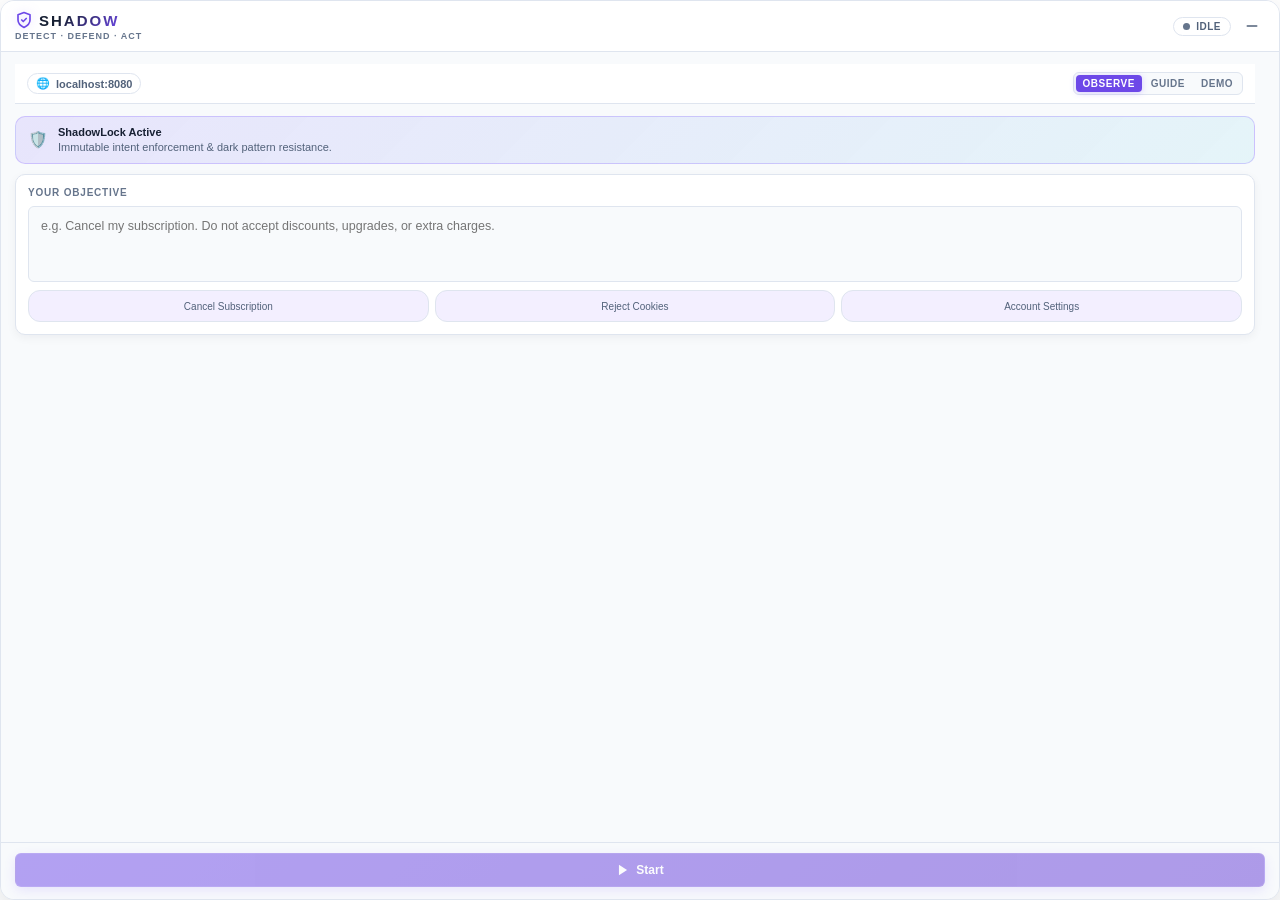
<file: extension/assistant/assistant.html>
<!DOCTYPE html>
<html lang="en">
<head>
  <meta charset="UTF-8" />
  <meta name="viewport" content="width=device-width, initial-scale=1.0" />
  <title>SHADOW Assistant</title>
  <link rel="stylesheet" href="assistant.css" />
</head>
<body>
  <button id="launcherBtn" class="sphere-launcher hidden" type="button" aria-label="Open SHADOW assistant" title="Open SHADOW">
    <svg viewBox="0 0 24 24" width="27" height="27" fill="none" stroke="currentColor" stroke-width="1.9" stroke-linecap="round" stroke-linejoin="round" aria-hidden="true">
      <path d="M12 22s8-4 8-10V5l-8-3-8 3v7c0 6-8 10-8 10z"/>
      <path d="m9 12 2 2 4-4"/>
    </svg>
  </button>
  <!-- Main container -->
  <div class="assistant-container" id="app" role="region" aria-label="SHADOW AI Assistant">

    <!-- Header (Draggable handle area) -->
    <header class="header" id="dragHeader">
      <div class="header-left">
        <div class="brand-badge">
          <svg class="shield-icon" viewBox="0 0 24 24" fill="none" stroke="currentColor" stroke-width="2.2" stroke-linecap="round" stroke-linejoin="round" aria-hidden="true">
            <path d="M12 22s8-4 8-10V5l-8-3-8 3v7c0 6 8 10 8 10z"/>
            <path d="M9 12l2 2 4-4"/>
          </svg>
          <span class="logo">SHADOW</span>
        </div>
        <span class="tagline">DETECT · DEFEND · ACT</span>
      </div>

      <div class="header-right">
        <!-- Live AI status pill -->
        <div class="ai-status-pill" id="headerStatusPill" title="Agent status">
          <span class="status-pulse" id="headerStatusDot"></span>
          <span class="status-text" id="headerStatusText">IDLE</span>
        </div>
        <button class="btn-icon" id="minimizeBtn" title="Minimize / Expand Assistant" aria-label="Minimize or Expand">
          <svg viewBox="0 0 24 24" width="16" height="16" fill="none" stroke="currentColor" stroke-width="2.5" stroke-linecap="round"><line x1="5" y1="12" x2="19" y2="12"/></svg>
        </button>
      </div>
    </header>

    <!-- Main content (collapses when minimized) -->
    <main class="content" id="content">

      <!-- Site & Operating Mode Selector (Phases 5 & 7) -->
      <div class="site-mode-bar" id="siteModeBar">
        <div class="site-info-pill" id="siteInfoPill" title="Target Page">
          <span class="site-icon">🌐</span>
          <span class="site-name" id="siteNameDisplay">localhost:8080</span>
        </div>
        <div class="mode-pill-group" id="modePillGroup" role="radiogroup" aria-label="Operating Mode">
          <button type="button" class="mode-pill active" id="modeBtnObserve" data-mode="observe" title="Open reversible steps; stop for review on the website">Observe</button>
          <button type="button" class="mode-pill" id="modeBtnGuide" data-mode="guide" title="Follow the highlighted control or its nearby guide box">Guide</button>
          <button type="button" class="mode-pill" id="modeBtnDemo" data-mode="demo" title="Autonomous navigation for StreamCove demo environment">Demo</button>
        </div>
      </div>

      <!-- Section: Task Input (Idle State) -->
      <section class="view-panel" id="taskInputSection" aria-label="Start Task">
        <div class="intent-guard-banner">
          <div class="guard-icon">🛡️</div>
          <div class="guard-text">
            <strong>ShadowLock Active</strong>
            <span>Immutable intent enforcement & dark pattern resistance.</span>
          </div>
        </div>

        <div class="card prompt-card">
          <label for="instructionInput" class="card-label">YOUR OBJECTIVE</label>
          <textarea
            id="instructionInput"
            class="task-input"
            placeholder="e.g. Cancel my subscription. Do not accept discounts, upgrades, or extra charges."
            rows="3"
            aria-label="User instruction"
          ></textarea>
          <div class="input-quick-tags">
            <button type="button" class="tag-chip" id="quickTagCancel">Cancel Subscription</button>
            <button type="button" class="tag-chip" id="quickTagCookies">Reject Cookies</button>
            <button type="button" class="tag-chip" id="quickTagAccount">Account Settings</button>
          </div>
        </div>

        <button class="btn btn-primary btn-block glow-on-hover" id="startBtn">
          <svg class="btn-svg" viewBox="0 0 24 24" fill="currentColor"><polygon points="5 3 19 12 5 21 5 3"/></svg>
          <span>Start</span>
        </button>
      </section>

      <!-- Section: Active Task (Running / Navigating State) -->
      <section class="view-panel hidden" id="activeTaskSection" aria-label="Active Task Progress">
        
        <!-- Objective Card -->
        <div class="card goal-card">
          <div class="card-header-compact">
            <span class="card-label">YOUR OBJECTIVE</span>
            <span class="badge-lock" title="ShadowLock protects this instruction from webpage manipulation">🔒 LOCKED</span>
          </div>
          <p class="goal-text" id="goalText">—</p>
        </div>

        <!-- Live Activity Timeline Card -->
        <div class="card timeline-card">
          <div class="card-header-compact">
            <span class="card-label">AGENT ACTIVITY TIMELINE</span>
            <span class="step-counter" id="stepCounter">0 STEPS</span>
          </div>

          <div class="timeline-container" id="timelineList" role="log" aria-live="polite">
            <div class="timeline-empty">Initializing AI agent reasoning…</div>
          </div>
        </div>

        <!-- Dark Pattern Alerts Section -->
        <div class="card detections-card" id="detectionsCard">
          <div class="card-header-compact">
            <span class="card-label alert-label">
              <span class="alert-icon-mini">⚠</span> DETECTED DARK PATTERNS
            </span>
            <span class="count-badge" id="detectionCount">0</span>
          </div>
          <div class="detections-container" id="detectionsContainer">
            <p class="no-detections" id="noDetectionsText">No deceptive manipulation detected on current view.</p>
            <div class="detections-list hidden" id="detectionsList"></div>
          </div>
        </div>

        <!-- Controls Toolbar -->
        <div class="controls-toolbar">
          <button class="btn btn-secondary" id="pauseBtn" aria-label="Pause or Resume Agent">
            <span class="btn-icon-text" id="pauseBtnIcon">⏸</span>
            <span id="pauseBtnText">Pause</span>
          </button>
          <button class="btn btn-danger" id="stopBtn" aria-label="Stop Agent">
            <span class="btn-icon-text">⏹</span>
            <span>Abort</span>
          </button>
        </div>
      </section>

      <!-- Section: Completion Summary -->
      <section class="view-panel hidden" id="completionSection" aria-label="Task Completed">
        <div class="result-banner success">
          <div class="result-icon-ring">✓</div>
          <h2 class="result-title">Objective Achieved</h2>
          <p class="result-desc" id="completionMsg">Subscription cancellation was safely executed and confirmed.</p>
        </div>

        <div class="card verified-card">
          <div class="card-header-compact">
            <span class="card-label">SYSTEM VERIFICATION</span>
            <span class="badge-verified">DATABASE CONFIRMED</span>
          </div>
          <ul class="verification-checklist">
            <li><span>✓ User intent preserved without compromise</span></li>
            <li><span>✓ Deceptive retention offers resisted</span></li>
            <li><span>✓ Explicit approval received before irreversible action</span></li>
            <li><span>✓ Backend subscription state verified as CANCELLED</span></li>
          </ul>
        </div>

        <div class="card terminal-audit-card hidden" data-terminal-audit>
          <div class="card-header-compact">
            <span class="card-label">TASK AUDIT SUMMARY</span>
            <span class="terminal-status-badge" data-audit-status>—</span>
          </div>
          <div class="terminal-audit-grid">
            <div><span>MODE</span><strong data-audit-mode>—</strong></div>
            <div><span>STEPS</span><strong data-audit-steps>0 STEPS</strong></div>
            <div><span>PATTERNS</span><strong data-audit-detections>0 PATTERNS</strong></div>
            <div><span>APPROVALS</span><strong data-audit-approvals>0 APPROVALS</strong></div>
          </div>
        </div>

        <button class="btn btn-primary btn-block" id="evidenceBtn" data-audit-report-action>
          <svg class="btn-svg" viewBox="0 0 24 24" fill="none" stroke="currentColor" stroke-width="2"><path d="M14 2H6a2 2 0 0 0-2 2v16a2 2 0 0 0 2 2h12a2 2 0 0 0 2-2V8z"/><polyline points="14 2 14 8 20 8"/><line x1="16" y1="13" x2="8" y2="13"/><line x1="16" y1="17" x2="8" y2="17"/><polyline points="10 9 9 9 8 9"/></svg>
          <span>View Audit Evidence Report</span>
        </button>

        <button class="btn btn-ghost btn-block" id="newTaskBtn" style="margin-top: 8px;">
          <span>+ Start Another Task</span>
        </button>
      </section>

      <!-- Section: Error / Failure -->
      <section class="view-panel hidden" id="errorSection" aria-label="Task Error">
        <div class="result-banner error">
          <div class="result-icon-ring error">✗</div>
          <h2 class="result-title">Action Halted</h2>
          <p class="result-desc" id="errorMsg">An unexpected error occurred during page navigation.</p>
        </div>

        <div class="card terminal-audit-card hidden" data-terminal-audit>
          <div class="card-header-compact">
            <span class="card-label">TASK AUDIT SUMMARY</span>
            <span class="terminal-status-badge" data-audit-status>—</span>
          </div>
          <div class="terminal-audit-grid">
            <div><span>MODE</span><strong data-audit-mode>—</strong></div>
            <div><span>STEPS</span><strong data-audit-steps>0 STEPS</strong></div>
            <div><span>PATTERNS</span><strong data-audit-detections>0 PATTERNS</strong></div>
            <div><span>APPROVALS</span><strong data-audit-approvals>0 APPROVALS</strong></div>
          </div>
        </div>

        <button class="btn btn-secondary btn-block" data-audit-report-action style="margin-top: 12px;">
          <span>View Audit Evidence Report</span>
        </button>

        <button class="btn btn-secondary btn-block" id="retryBtn" style="margin-top: 16px;">
          <span>+ Start New Task</span>
        </button>
      </section>

    </main>

    <!-- Modal: Consequential Action Approval (ShadowLock) -->
    <div class="modal-backdrop hidden" id="approvalModal" role="dialog" aria-modal="true" aria-labelledby="approvalTitle">
      <div class="modal-card">
        <div class="modal-banner-warning">
          <div class="modal-warning-badge">⚠ ACTION APPROVAL REQUIRED</div>
        </div>
        <div class="modal-content">
          <h3 class="modal-title" id="approvalTitle">Confirm Subscription Cancellation</h3>
          <p class="modal-notice">
            ShadowLock has intercepted an irreversible action. This will permanently change your subscription status in the database.
          </p>

          <div class="approval-action-box">
            <div class="box-label">PENDING ACTION</div>
            <div class="action-desc-highlight" id="approvalActionDesc">Click "Yes, cancel my subscription"</div>
            <div class="box-label" style="margin-top: 8px;">AGENT REASONING</div>
            <div class="action-reason-text" id="approvalReason">Executing final confirmation as authorized by user.</div>
          </div>
        </div>

        <div class="modal-actions-row">
          <button class="btn btn-ghost modal-btn" id="rejectBtn">
            <span>Reject Action</span>
          </button>
          <button class="btn btn-danger modal-btn" id="approveBtn">
            <span>Approve &amp; Execute</span>
          </button>
        </div>
      </div>
    </div>

    <!-- Modal: Clarification / Ask User -->
    <div class="modal-backdrop hidden" id="askUserModal" role="dialog" aria-modal="true" aria-labelledby="clarificationTitle">
      <div class="modal-card">
        <div class="modal-banner-info">
          <div class="modal-info-badge">? CLARIFICATION REQUIRED</div>
        </div>
        <div class="modal-content">
          <h3 class="modal-title" id="clarificationTitle">Question from Agent</h3>
          <p class="modal-question" id="askQuestion">—</p>
          <input
            type="text"
            class="answer-input"
            id="askAnswer"
            placeholder="Type your response to guide the agent…"
            aria-label="Agent clarification response"
          />
        </div>
        <div class="modal-actions-row">
          <button class="btn btn-primary modal-btn" id="submitAnswerBtn">
            <span>Send Guidance</span>
          </button>
        </div>
      </div>
    </div>

  </div>

  <script src="assistant.js"></script>
</body>
</html>
</file>
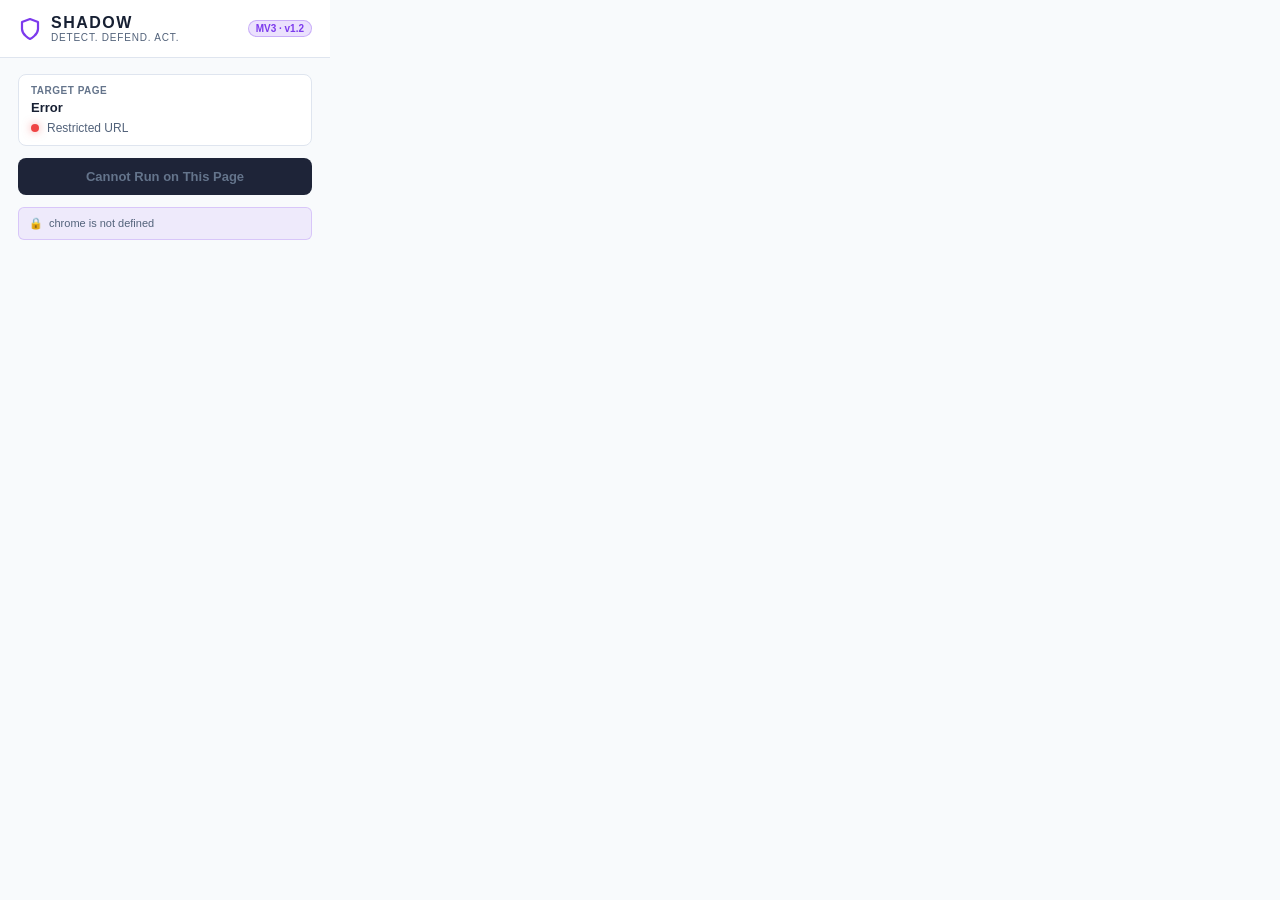
<file: extension/popup/popup.html>
<!DOCTYPE html>
<html lang="en">
<head>
  <meta charset="UTF-8" />
  <meta name="viewport" content="width=device-width, initial-scale=1.0" />
  <title>SHADOW — Dark Pattern Detector</title>
  <style>
    * { margin: 0; padding: 0; box-sizing: border-box; }

    body {
      width: 330px;
      min-height: 220px;
      background: #0f111a;
      color: #e2e8f0;
      font-family: -apple-system, BlinkMacSystemFont, 'Segoe UI', Roboto, sans-serif;
      font-size: 13px;
    }

    .header {
      background: linear-gradient(135deg, #131728 0%, #1a1e36 100%);
      padding: 14px 18px;
      border-bottom: 1px solid rgba(255, 255, 255, 0.08);
      display: flex;
      align-items: center;
      justify-content: space-between;
    }

    .logo-group {
      display: flex;
      align-items: center;
      gap: 9px;
    }

    .shield-icon {
      width: 24px;
      height: 24px;
      color: #7c3aed;
    }

    .logo {
      font-size: 16px;
      font-weight: 800;
      color: #ffffff;
      letter-spacing: 1.5px;
    }

    .subtitle {
      font-size: 10px;
      color: #94a3b8;
      text-transform: uppercase;
      letter-spacing: 0.8px;
    }

    .version-tag {
      font-size: 10px;
      font-weight: 700;
      color: #7c3aed;
      background: rgba(124, 58, 237, 0.15);
      border: 1px solid rgba(124, 58, 237, 0.3);
      padding: 2px 7px;
      border-radius: 999px;
    }

    .body {
      padding: 16px 18px;
      display: flex;
      flex-direction: column;
      gap: 12px;
    }

    .site-card {
      background: #161a29;
      border: 1px solid rgba(255, 255, 255, 0.06);
      border-radius: 8px;
      padding: 10px 12px;
    }

    .site-label {
      font-size: 10px;
      text-transform: uppercase;
      color: #64748b;
      font-weight: 700;
      letter-spacing: 0.5px;
      margin-bottom: 4px;
    }

    .site-host {
      font-size: 13px;
      font-weight: 600;
      color: #f8fafc;
      word-break: break-all;
    }

    .status-row {
      display: flex;
      align-items: center;
      gap: 8px;
      margin-top: 6px;
    }

    .status-dot {
      width: 8px;
      height: 8px;
      border-radius: 50%;
      background: #10b981;
      box-shadow: 0 0 8px rgba(16, 185, 129, 0.6);
      flex-shrink: 0;
    }

    .status-dot.inactive {
      background: #f59e0b;
      box-shadow: 0 0 8px rgba(245, 158, 11, 0.5);
    }

    .status-dot.error {
      background: #ef4444;
      box-shadow: 0 0 8px rgba(239, 68, 68, 0.5);
    }

    .status-text {
      font-size: 12px;
      color: #cbd5e1;
      font-weight: 500;
    }

    .btn {
      display: flex;
      align-items: center;
      justify-content: center;
      gap: 8px;
      width: 100%;
      padding: 11px 16px;
      border: none;
      border-radius: 8px;
      font-size: 13px;
      font-weight: 600;
      cursor: pointer;
      transition: all 0.2s ease;
      text-align: center;
    }

    .btn-primary {
      background: linear-gradient(135deg, #7c3aed 0%, #6366f1 100%);
      color: #ffffff;
      box-shadow: 0 4px 14px rgba(124, 58, 237, 0.35);
    }

    .btn-primary:hover:not(:disabled) {
      filter: brightness(1.1);
      transform: translateY(-1px);
    }

    .btn-primary:disabled {
      background: #1e2438;
      color: #64748b;
      box-shadow: none;
      cursor: not-allowed;
      transform: none;
    }

    .info-footer {
      display: flex;
      align-items: center;
      gap: 6px;
      font-size: 11px;
      color: #94a3b8;
      line-height: 1.4;
      background: rgba(124, 58, 237, 0.08);
      border: 1px solid rgba(124, 58, 237, 0.2);
      padding: 8px 10px;
      border-radius: 6px;
    }

    .info-icon {
      color: #a78bfa;
      flex-shrink: 0;
    }
    /* Match the assistant's light theme. */
    body { background: #f8fafc; color: #172033; color-scheme: light; }
    .header { background: #fff; border-bottom-color: #dfe5ef; }
    .logo, .site-host { color: #172033; }
    .subtitle, .info-footer, .status-text { color: #52627a; }
    .site-card { background: #fff; border-color: #dfe5ef; }
  </style>
</head>
<body>
  <div class="header">
    <div class="logo-group">
      <svg class="shield-icon" viewBox="0 0 24 24" fill="none" stroke="currentColor" stroke-width="2.2" stroke-linecap="round" stroke-linejoin="round">
        <path d="M12 22s8-4 8-10V5l-8-3-8 3v7c0 6 8 10 8 10z"/>
      </svg>
      <div>
        <div class="logo">SHADOW</div>
        <div class="subtitle">Detect. Defend. Act.</div>
      </div>
    </div>
    <span class="version-tag">MV3 · v1.2</span>
  </div>

  <div class="body">
    <div class="site-card">
      <div class="site-label">Target Page</div>
      <div class="site-host" id="siteHost">Reading active tab…</div>
      <div class="status-row">
        <div class="status-dot inactive" id="statusDot"></div>
        <span class="status-text" id="statusText">Checking status…</span>
      </div>
    </div>

    <button class="btn btn-primary" id="actionBtn" disabled>
      <span id="actionBtnText">Checking…</span>
    </button>

    <div class="info-footer" id="infoBox">
      <span class="info-icon">🔒</span>
      <span id="infoText">User-initiated activation via activeTab. Sensitive credentials and passwords are strictly protected and never collected.</span>
    </div>
  </div>

  <script src="popup.js"></script>
</body>
</html>
</file>
<file: extension/assistant/assistant.css>
/* ==========================================================================
   SHADOW Assistant — Cybersecurity & AI Security Design System
   ========================================================================== */

:root {
  /* Color Palette */
  color-scheme: light;
  --bg-app: #f8fafc;
  --bg-header: #ffffff;
  --bg-card: #ffffff;
  --bg-card-hover: #f1f5f9;
  --bg-input: #f8fafc;
  --bg-elevated: #f3efff;
  
  /* Accents */
  --accent-primary: #6d48e8;
  --accent-primary-hover: #5935cd;
  --accent-glow: rgba(121, 82, 255, 0.25);
  
  /* Semantic Status Colors */
  --status-emerald: #047857;
  --status-emerald-bg: rgba(16, 185, 129, 0.12);
  --status-amber: #a65d07;
  --status-amber-bg: rgba(245, 158, 11, 0.12);
  --status-ruby: #be123c;
  --status-ruby-bg: rgba(239, 68, 68, 0.14);
  --status-cyan: #0e7490;
  --status-cyan-bg: rgba(6, 182, 212, 0.12);
  
  /* Typography Colors */
  --text-main: #172033;
  --text-sub: #52627a;
  --text-muted: #66758c;
  --text-faint: #7b8aa1;
  
  /* Borders */
  --border-subtle: #dfe5ef;
  --border-focus: #7952ff;
  --border-warning: rgba(245, 158, 11, 0.4);
  
  /* Radii */
  --radius-sm: 6px;
  --radius-md: 10px;
  --radius-lg: 14px;
  
  /* Shadows */
  --shadow-main: 0 12px 36px rgba(15, 23, 42, 0.14);
  --shadow-card: 0 3px 10px rgba(15, 23, 42, 0.05);
  
  /* Transitions */
  --anim-fast: 0.15s ease;
  --anim-standard: 0.25s ease;
}

/* Base Reset */
*, *::before, *::after {
  margin: 0;
  padding: 0;
  box-sizing: border-box;
  -webkit-font-smoothing: antialiased;
}

html, body {
  width: 100%;
  height: 100%;
  overflow: hidden;
  font-family: -apple-system, BlinkMacSystemFont, "Segoe UI", Roboto, "Helvetica Neue", Arial, sans-serif;
  font-size: 13px;
  color: var(--text-main);
  background: transparent;
  user-select: none;
}

/* Master Container */
.assistant-container {
  display: flex;
  flex-direction: column;
  height: 100vh;
  width: 100%;
  background: var(--bg-app);
  border: 1px solid var(--border-subtle);
  border-radius: var(--radius-lg);
  box-shadow: var(--shadow-main);
  overflow: hidden;
  transition: none;
}

.assistant-container.minimized {
  height: 52px !important;
}

.sphere-launcher {
  display: grid;
  place-items: center;
  width: 56px;
  height: 56px;
  margin: 4px;
  border-radius: 50%;
  border: 1px solid #c9b9ff;
  color: #643cda;
  background: radial-gradient(circle at 32% 25%, #ffffff 8%, #f2ecff 48%, #c6b4ff 100%);
  box-shadow: inset 0 -5px 10px rgba(109,72,232,.17), 0 2px 5px rgba(70,46,130,.2);
  cursor: pointer;
}
.sphere-launcher:hover { border-color: var(--accent-primary); }
.sphere-launcher:focus-visible { outline: 2px solid var(--accent-primary); outline-offset: 1px; }

/* ==========================================================================
   Header & Brand Styling
   ========================================================================== */
.header {
  display: flex;
  align-items: center;
  justify-content: space-between;
  padding: 10px 14px;
  background: var(--bg-header);
  border-bottom: 1px solid var(--border-subtle);
  flex-shrink: 0;
  cursor: grab;
}

.header:active {
  cursor: grabbing;
}

.header-left {
  display: flex;
  flex-direction: column;
  gap: 2px;
}

.brand-badge {
  display: flex;
  align-items: center;
  gap: 6px;
}

.shield-icon {
  width: 18px;
  height: 18px;
  color: var(--accent-primary);
  filter: drop-shadow(0 0 6px var(--accent-glow));
}

.logo {
  font-size: 15px;
  font-weight: 800;
  letter-spacing: 2px;
  color: #fff;
  background: linear-gradient(135deg, #172033 30%, #6d48e8 100%);
  -webkit-background-clip: text;
  -webkit-text-fill-color: transparent;
}

.tagline {
  font-size: 9px;
  font-weight: 600;
  letter-spacing: 1px;
  color: var(--text-muted);
}

.header-right {
  display: flex;
  align-items: center;
  gap: 8px;
}

/* Live AI Status Pill */
.ai-status-pill {
  display: inline-flex;
  align-items: center;
  gap: 6px;
  padding: 3px 9px;
  background: var(--bg-card);
  border: 1px solid var(--border-subtle);
  border-radius: 20px;
  font-size: 10px;
  font-weight: 700;
  letter-spacing: 0.5px;
  color: var(--text-sub);
}

.status-pulse {
  width: 7px;
  height: 7px;
  border-radius: 50%;
  background: var(--text-muted);
}

/* Status variants */
.ai-status-pill.idle .status-pulse { background: var(--text-muted); }
.ai-status-pill.navigating { border-color: rgba(121, 82, 255, 0.5); }
.ai-status-pill.navigating .status-pulse {
  background: var(--accent-primary);
  box-shadow: 0 0 8px var(--accent-primary);
  animation: pulse-glow 1.5s infinite;
}
.ai-status-pill.detecting .status-pulse { background: var(--status-amber); box-shadow: 0 0 8px var(--status-amber); }
.ai-status-pill.approval .status-pulse { background: var(--status-amber); animation: pulse-glow 1s infinite; }
.ai-status-pill.paused .status-pulse { background: var(--status-amber); }
.ai-status-pill.complete .status-pulse { background: var(--status-emerald); box-shadow: 0 0 8px var(--status-emerald); }
.ai-status-pill.failed .status-pulse { background: var(--status-ruby); }

@keyframes pulse-glow {
  0%, 100% { opacity: 1; transform: scale(1); }
  50% { opacity: 0.5; transform: scale(0.85); }
}

.btn-icon {
  background: transparent;
  border: 1px solid transparent;
  border-radius: var(--radius-sm);
  color: var(--text-sub);
  width: 26px;
  height: 26px;
  display: flex;
  align-items: center;
  justify-content: center;
  cursor: pointer;
  transition: var(--anim-fast);
}

.btn-icon:hover {
  background: var(--bg-card);
  color: var(--text-main);
  border-color: var(--border-subtle);
}

/* ==========================================================================
   Main Content Area
   ========================================================================== */
.content {
  flex: 1;
  min-height: 0;
  overflow-y: auto;
  scrollbar-gutter: stable;
  overscroll-behavior: contain;
  padding: 12px 14px;
  display: flex;
  flex-direction: column;
  gap: 12px;
  scrollbar-width: thin;
  scrollbar-color: var(--border-subtle) transparent;
}

.content::-webkit-scrollbar {
  width: 5px;
}
.content::-webkit-scrollbar-thumb {
  background: var(--border-subtle);
  border-radius: 4px;
}

.view-panel { display: flex; flex-direction: column; gap: 10px; flex-shrink: 0; }

/* Guard Banner */
.intent-guard-banner {
  display: flex;
  align-items: center;
  gap: 10px;
  padding: 8px 12px;
  background: linear-gradient(135deg, rgba(121, 82, 255, 0.12), rgba(6, 182, 212, 0.08));
  border: 1px solid rgba(121, 82, 255, 0.25);
  border-radius: var(--radius-md);
}

.guard-icon {
  font-size: 16px;
  flex-shrink: 0;
}

.guard-text {
  display: flex;
  flex-direction: column;
  font-size: 11px;
  color: var(--text-sub);
  line-height: 1.35;
}

.guard-text strong {
  color: #fff;
  font-size: 11px;
}

/* Card Primitive */
.card {
  background: var(--bg-card);
  border: 1px solid var(--border-subtle);
  border-radius: var(--radius-md);
  padding: 12px;
  box-shadow: var(--shadow-card);
}

.card-header-compact {
  display: flex;
  align-items: center;
  justify-content: space-between;
  margin-bottom: 8px;
}

.card-label {
  font-size: 10px;
  font-weight: 700;
  letter-spacing: 0.8px;
  color: var(--text-muted);
  text-transform: uppercase;
}

/* Task Prompt Input */
.prompt-card {
  display: flex;
  flex-direction: column;
  gap: 8px;
}

.task-input {
  width: 100%;
  background: var(--bg-input);
  border: 1px solid var(--border-subtle);
  border-radius: var(--radius-sm);
  color: var(--text-main);
  padding: 10px 12px;
  font-size: 12.5px;
  line-height: 1.45;
  resize: none;
  outline: none;
  transition: border-color var(--anim-fast);
  font-family: inherit;
  user-select: text;
}

.task-input:focus {
  border-color: var(--border-focus);
  box-shadow: 0 0 0 2px var(--accent-glow);
}

.input-quick-tags {
  display: grid;
  grid-template-columns: repeat(3, minmax(0, 1fr));
  gap: 6px;
}

.tag-chip {
  min-width: 0;
  min-height: 32px;
  line-height: 1.3;
  white-space: normal;
  background: var(--bg-elevated);
  border: 1px solid var(--border-subtle);
  border-radius: 12px;
  color: var(--text-sub);
  font-size: 10px;
  padding: 3px 8px;
  cursor: pointer;
  transition: var(--anim-fast);
}

.tag-chip:hover {
  background: var(--bg-card-hover);
  color: var(--text-main);
  border-color: var(--accent-primary);
}

/* Goal Display */
.goal-card {
  background: #ffffff;
  border-left: 3px solid var(--accent-primary);
}

.goal-text {
  font-size: 13px;
  font-weight: 500;
  color: var(--text-main);
  line-height: 1.5;
  overflow-wrap: anywhere;
  word-break: break-word;
}

.badge-lock {
  font-size: 9px;
  font-weight: 800;
  color: #a78bfa;
  background: rgba(167, 139, 250, 0.15);
  padding: 2px 6px;
  border-radius: 4px;
  letter-spacing: 0.5px;
}

/* ==========================================================================
   Activity Timeline (Phase 2 Feature)
   ========================================================================== */
.timeline-card {
  flex: none;
  display: flex;
  flex-direction: column;
  min-height: 76px;
  max-height: 164px;
}

.step-counter {
  font-size: 10px;
  font-weight: 700;
  color: var(--text-muted);
}

.timeline-container {
  flex: 1;
  overflow-y: auto;
  display: flex;
  flex-direction: column;
  gap: 6px;
  padding-right: 4px;
}

.timeline-empty {
  color: var(--text-muted);
  font-size: 11px;
  font-style: italic;
  text-align: center;
  padding: 24px 0;
}

.timeline-node {
  display: flex;
  align-items: flex-start;
  gap: 8px;
  padding: 6px 8px;
  background: var(--bg-input);
  border: 1px solid rgba(255, 255, 255, 0.03);
  border-radius: var(--radius-sm);
  font-size: 11.5px;
  animation: fadeInNode 0.2s ease forwards;
}

@keyframes fadeInNode {
  from { opacity: 0; transform: translateY(3px); }
  to { opacity: 1; transform: translateY(0); }
}

.timeline-badge {
  flex-shrink: 0;
  width: 18px;
  height: 18px;
  border-radius: 50%;
  display: flex;
  align-items: center;
  justify-content: center;
  font-size: 10px;
  font-weight: bold;
}

.timeline-badge.success {
  background: var(--status-emerald-bg);
  color: var(--status-emerald);
}
.timeline-badge.warning {
  background: var(--status-amber-bg);
  color: var(--status-amber);
}
.timeline-badge.blocked {
  background: var(--status-ruby-bg);
  color: var(--status-ruby);
}
.timeline-badge.active {
  background: rgba(121, 82, 255, 0.2);
  color: #a78bfa;
}

.timeline-content {
  flex: 1;
  display: flex;
  flex-direction: column;
  gap: 2px;
}

.timeline-action {
  color: var(--text-main);
  font-weight: 500;
  line-height: 1.35;
}

.timeline-meta {
  display: flex;
  align-items: center;
  justify-content: space-between;
  font-size: 9.5px;
  color: var(--text-muted);
}

/* ==========================================================================
   Dark Patterns Alert List
   ========================================================================== */
.detections-card {
  border-color: rgba(245, 158, 11, 0.2);
}

.alert-label {
  color: var(--status-amber) !important;
  display: flex;
  align-items: center;
  gap: 4px;
}

.count-badge {
  background: var(--status-amber-bg);
  color: var(--status-amber);
  border: 1px solid rgba(245, 158, 11, 0.3);
  font-size: 10px;
  font-weight: bold;
  padding: 1px 6px;
  border-radius: 10px;
}

.no-detections {
  font-size: 11px;
  color: var(--text-muted);
  font-style: italic;
  padding: 2px 0;
}

.detections-list {
  display: flex;
  flex-direction: column;
  gap: 8px;
  margin-top: 6px;
}

.detection-card {
  display: flex;
  flex-direction: column;
  gap: 6px;
  padding: 9px 11px;
  background: rgba(18, 22, 36, 0.92);
  border: 1px solid rgba(245, 158, 11, 0.25);
  border-left: 3px solid var(--status-amber);
  border-radius: var(--radius-sm);
  font-size: 11px;
  transition: border-color 0.2s ease, background 0.2s ease;
}

.detection-card.critical {
  border-color: rgba(239, 68, 68, 0.35);
  border-left: 3px solid var(--status-ruby);
  background: rgba(30, 16, 22, 0.92);
}

.detection-card-header {
  display: flex;
  align-items: center;
  justify-content: space-between;
  gap: 8px;
}

.detection-category {
  font-size: 10px;
  font-weight: 700;
  color: var(--status-amber);
  text-transform: uppercase;
  letter-spacing: 0.5px;
  display: flex;
  align-items: center;
  gap: 4px;
}

.detection-card.critical .detection-category {
  color: var(--status-ruby);
}

.detection-guard-badge {
  font-size: 9px;
  font-weight: 600;
  padding: 2px 6px;
  border-radius: 4px;
  background: rgba(46, 213, 115, 0.12);
  color: #2ed573;
  border: 1px solid rgba(46, 213, 115, 0.25);
  text-transform: uppercase;
  letter-spacing: 0.3px;
}

.detection-guard-badge.blocked {
  background: rgba(239, 68, 68, 0.12);
  color: #f87171;
  border-color: rgba(239, 68, 68, 0.3);
}

.detection-snippet {
  font-size: 10.5px;
  font-style: italic;
  color: #cbd5e1;
  background: rgba(0, 0, 0, 0.35);
  padding: 5px 8px;
  border-radius: 4px;
  border-left: 2px solid rgba(245, 158, 11, 0.4);
  line-height: 1.35;
  word-break: break-word;
}

.detection-card.critical .detection-snippet {
  border-left-color: rgba(239, 68, 68, 0.6);
}

.detection-explanation {
  color: var(--text-muted);
  font-size: 10px;
  line-height: 1.35;
}

.detection-actions {
  display: flex;
  align-items: center;
  justify-content: flex-end;
  margin-top: 2px;
}

.btn-view-on-page {
  background: rgba(121, 82, 255, 0.12);
  color: #a78bfa;
  border: 1px solid rgba(121, 82, 255, 0.3);
  border-radius: 4px;
  padding: 3px 8px;
  font-size: 10px;
  font-weight: 600;
  cursor: pointer;
  display: inline-flex;
  align-items: center;
  gap: 4px;
  transition: all 0.2s ease;
}

.btn-view-on-page:hover {
  background: rgba(121, 82, 255, 0.28);
  color: #fff;
  border-color: #7952ff;
}

.detection-pill {
  display: flex;
  flex-direction: column;
  gap: 3px;
  padding: 7px 9px;
  background: rgba(245, 158, 11, 0.08);
  border-left: 3px solid var(--status-amber);
  border-radius: 0 var(--radius-sm) var(--radius-sm) 0;
  font-size: 11px;
}

.detection-category {
  font-size: 9.5px;
  font-weight: 700;
  color: var(--status-amber);
  text-transform: uppercase;
  letter-spacing: 0.5px;
}

.detection-reason {
  color: var(--text-main);
  line-height: 1.3;
}

/* ==========================================================================
   Buttons & Controls
   ========================================================================== */
.btn {
  display: inline-flex;
  align-items: center;
  justify-content: center;
  gap: 6px;
  padding: 9px 14px;
  border-radius: var(--radius-sm);
  font-size: 12px;
  font-weight: 600;
  cursor: pointer;
  border: 1px solid transparent;
  transition: var(--anim-fast);
  outline: none;
}

.btn-block {
  width: 100%;
}

.btn-primary {
  background: linear-gradient(135deg, var(--accent-primary) 0%, #633bd4 100%);
  color: #fff;
  border-color: rgba(255, 255, 255, 0.1);
  box-shadow: 0 4px 12px var(--accent-glow);
}

.btn-primary:hover:not(:disabled) {
  background: linear-gradient(135deg, var(--accent-primary-hover) 0%, #724ae8 100%);
  box-shadow: 0 6px 16px rgba(121, 82, 255, 0.4);
}

.btn-secondary {
  background: var(--bg-card);
  border-color: var(--border-subtle);
  color: var(--text-main);
}

.btn-secondary:hover:not(:disabled) {
  background: var(--bg-card-hover);
  border-color: var(--text-muted);
}

.btn-danger {
  background: var(--status-ruby-bg);
  border-color: rgba(239, 68, 68, 0.3);
  color: var(--status-ruby);
}

.btn-danger:hover:not(:disabled) {
  background: rgba(239, 68, 68, 0.22);
}

.btn-ghost {
  background: transparent;
  border-color: var(--border-subtle);
  color: var(--text-sub);
}

.btn-ghost:hover:not(:disabled) {
  background: var(--bg-card);
  color: #fff;
}

.btn:disabled {
  opacity: 0.5;
  cursor: not-allowed;
}

.btn-svg {
  width: 14px;
  height: 14px;
}

.controls-toolbar {
  display: flex;
  gap: 8px;
  margin-top: 0;
}

.action-bar {
  flex-shrink: 0;
  padding: 10px 14px 12px;
  background: var(--bg-app);
  border-top: 1px solid var(--border-subtle);
}

.controls-toolbar .btn {
  flex: 1;
}

/* ==========================================================================
   Completion & Verified Result Styling
   ========================================================================== */
.result-banner {
  display: flex;
  flex-direction: column;
  align-items: center;
  text-align: center;
  padding: 16px 8px 10px;
}

.result-icon-ring {
  width: 44px;
  height: 44px;
  border-radius: 50%;
  display: flex;
  align-items: center;
  justify-content: center;
  font-size: 22px;
  font-weight: bold;
  background: var(--status-emerald-bg);
  color: var(--status-emerald);
  border: 1px solid rgba(16, 185, 129, 0.3);
  box-shadow: 0 0 16px rgba(16, 185, 129, 0.2);
  margin-bottom: 8px;
}

.result-icon-ring.error {
  background: var(--status-ruby-bg);
  color: var(--status-ruby);
  border-color: rgba(239, 68, 68, 0.3);
  box-shadow: 0 0 16px rgba(239, 68, 68, 0.2);
}

.result-title {
  font-size: 15px;
  font-weight: 700;
  color: #fff;
}

.result-desc {
  font-size: 11.5px;
  color: var(--text-sub);
  margin-top: 4px;
  line-height: 1.4;
}

.verified-card {
  background: #111a26;
  border-color: rgba(16, 185, 129, 0.2);
}

.badge-verified {
  font-size: 9px;
  font-weight: 800;
  color: var(--status-emerald);
  background: var(--status-emerald-bg);
  padding: 2px 6px;
  border-radius: 4px;
}

.verification-checklist {
  list-style: none;
  display: flex;
  flex-direction: column;
  gap: 6px;
  font-size: 11px;
  color: var(--text-sub);
}

.terminal-audit-card {
  margin-top: 12px;
  background: #111a26;
  border-color: rgba(6, 182, 212, 0.24);
}

.terminal-status-badge {
  font-size: 9px;
  font-weight: 800;
  letter-spacing: 0.5px;
  color: var(--status-cyan);
  background: rgba(6, 182, 212, 0.12);
  border-radius: 4px;
  padding: 3px 6px;
}

.terminal-audit-grid {
  display: grid;
  grid-template-columns: repeat(2, minmax(0, 1fr));
  gap: 8px;
}

.terminal-audit-grid div {
  display: flex;
  flex-direction: column;
  gap: 2px;
  padding: 7px 8px;
  border-radius: var(--radius-sm);
  background: var(--bg-input);
}

.terminal-audit-grid span {
  color: var(--text-muted);
  font-size: 9px;
  font-weight: 700;
  letter-spacing: 0.5px;
}

.terminal-audit-grid strong {
  color: var(--text-sub);
  font-size: 11px;
}

/* ==========================================================================
   Modal Dialogs (Approval & Ask User)
   ========================================================================== */
.modal-backdrop {
  position: absolute;
  top: 0;
  left: 0;
  right: 0;
  bottom: 0;
  background: rgba(8, 10, 16, 0.85);
  backdrop-filter: blur(4px);
  display: flex;
  align-items: center;
  justify-content: center;
  padding: 16px;
  z-index: 9999;
  animation: fadeInModal 0.2s ease forwards;
}

@keyframes fadeInModal {
  from { opacity: 0; }
  to { opacity: 1; }
}

.modal-card {
  width: 100%;
  background: var(--bg-card);
  border: 1px solid var(--border-subtle);
  border-radius: var(--radius-lg);
  overflow: hidden;
  box-shadow: 0 16px 40px rgba(0, 0, 0, 0.7);
  display: flex;
  flex-direction: column;
}

.modal-banner-warning {
  padding: 8px 12px;
  background: linear-gradient(90deg, rgba(239, 68, 68, 0.2), rgba(245, 158, 11, 0.2));
  border-bottom: 1px solid var(--border-subtle);
}

.modal-banner-info {
  padding: 8px 12px;
  background: linear-gradient(90deg, rgba(121, 82, 255, 0.2), rgba(6, 182, 212, 0.2));
  border-bottom: 1px solid var(--border-subtle);
}

.modal-warning-badge {
  font-size: 10px;
  font-weight: 800;
  letter-spacing: 0.8px;
  color: var(--status-amber);
}

.modal-info-badge {
  font-size: 10px;
  font-weight: 800;
  letter-spacing: 0.8px;
  color: var(--status-cyan);
}

.modal-content {
  padding: 14px;
  display: flex;
  flex-direction: column;
  gap: 8px;
}

.modal-title {
  font-size: 14px;
  color: #fff;
  font-weight: 700;
}

.modal-notice {
  font-size: 11.5px;
  color: var(--text-sub);
  line-height: 1.4;
}

.approval-action-box {
  background: var(--bg-input);
  border: 1px solid var(--border-subtle);
  border-radius: var(--radius-sm);
  padding: 10px;
  margin-top: 4px;
}

.box-label {
  font-size: 9px;
  font-weight: 700;
  letter-spacing: 0.6px;
  color: var(--text-muted);
}

.action-desc-highlight {
  font-size: 12px;
  font-weight: 600;
  color: #fff;
  margin-top: 2px;
}

.action-reason-text {
  font-size: 11px;
  color: var(--text-sub);
  line-height: 1.35;
  margin-top: 2px;
}

.modal-actions-row {
  display: flex;
  gap: 8px;
  padding: 10px 14px;
  background: var(--bg-header);
  border-top: 1px solid var(--border-subtle);
}

.modal-btn {
  flex: 1;
}

.modal-question {
  font-size: 12.5px;
  color: #fff;
  line-height: 1.4;
}

.answer-input {
  width: 100%;
  background: var(--bg-input);
  border: 1px solid var(--border-subtle);
  border-radius: var(--radius-sm);
  color: #fff;
  padding: 8px 10px;
  font-size: 12px;
  margin-top: 6px;
  outline: none;
  user-select: text;
}

.answer-input:focus {
  border-color: var(--border-focus);
}

/* Helpers */
.hidden {
  display: none !important;
}

/* ==========================================================================
   Operating Mode Selector & Site Indicator (Phases 5 & 7)
   ========================================================================== */
.site-mode-bar {
  display: flex;
  align-items: center;
  justify-content: space-between;
  padding: 8px 12px;
  background: rgba(18, 23, 36, 0.7);
  border-bottom: 1px solid var(--border-subtle);
  gap: 8px;
}

.site-info-pill {
  display: flex;
  align-items: center;
  gap: 6px;
  font-size: 11px;
  font-weight: 600;
  color: var(--text-sub);
  background: var(--bg-card);
  border: 1px solid var(--border-subtle);
  padding: 3px 8px;
  border-radius: 999px;
  overflow: hidden;
  text-overflow: ellipsis;
  white-space: nowrap;
  max-width: 170px;
}

.site-icon {
  font-size: 11px;
}

.mode-pill-group {
  display: flex;
  background: var(--bg-input);
  border: 1px solid var(--border-subtle);
  border-radius: 6px;
  padding: 2px;
  gap: 2px;
}

.mode-pill {
  background: transparent;
  border: none;
  border-radius: 4px;
  color: var(--text-muted);
  font-size: 10px;
  font-weight: 700;
  text-transform: uppercase;
  letter-spacing: 0.5px;
  padding: 3px 7px;
  cursor: pointer;
  transition: all var(--anim-fast);
}

.mode-pill:hover {
  color: var(--text-main);
}

.mode-pill.active {
  background: var(--accent-primary);
  color: #ffffff;
  box-shadow: 0 1px 6px var(--accent-glow);
}

/* Light surfaces and readable text for alerts, approval, and audit states. */
.site-mode-bar { background: var(--bg-header); }
.timeline-badge.active, .btn-view-on-page { color: var(--accent-primary); background: #f0ebff; }
.detection-card { background: #fffbeb; }
.detection-card.critical { background: #fff1f2; }
.detection-snippet { color: var(--text-main); background: rgba(255,255,255,.85); }
.detection-guard-badge { color: #047857; }
.detection-guard-badge.blocked { color: #be123c; }
.result-title, .modal-title, .action-desc-highlight, .modal-question, .answer-input,
.goal-text, .guard-text strong, .btn-ghost:hover:not(:disabled) { color: var(--text-main); }
.badge-lock { color: var(--accent-primary); }
.btn-view-on-page:hover { color: var(--accent-primary); background: #e8dfff; }
.verified-card { background: #f0fdf4; }
.terminal-audit-card { background: #f0f9ff; }
.modal-overlay { background: rgba(51,65,85,.24); }
.modal-card { box-shadow: 0 14px 36px rgba(15,23,42,.2); }

@media (max-height: 440px) {
  .header { padding: 8px 12px; }
  .content { padding: 10px 12px; gap: 8px; }
  .view-panel { gap: 8px; }
  .intent-guard-banner { padding: 8px 10px; }
  .guard-text span { display: none; }
  .prompt-card { padding: 10px; gap: 6px; }
  .task-input { height: 64px; padding: 8px 10px; }
  .action-bar { padding: 8px 12px; }
}
</file>
